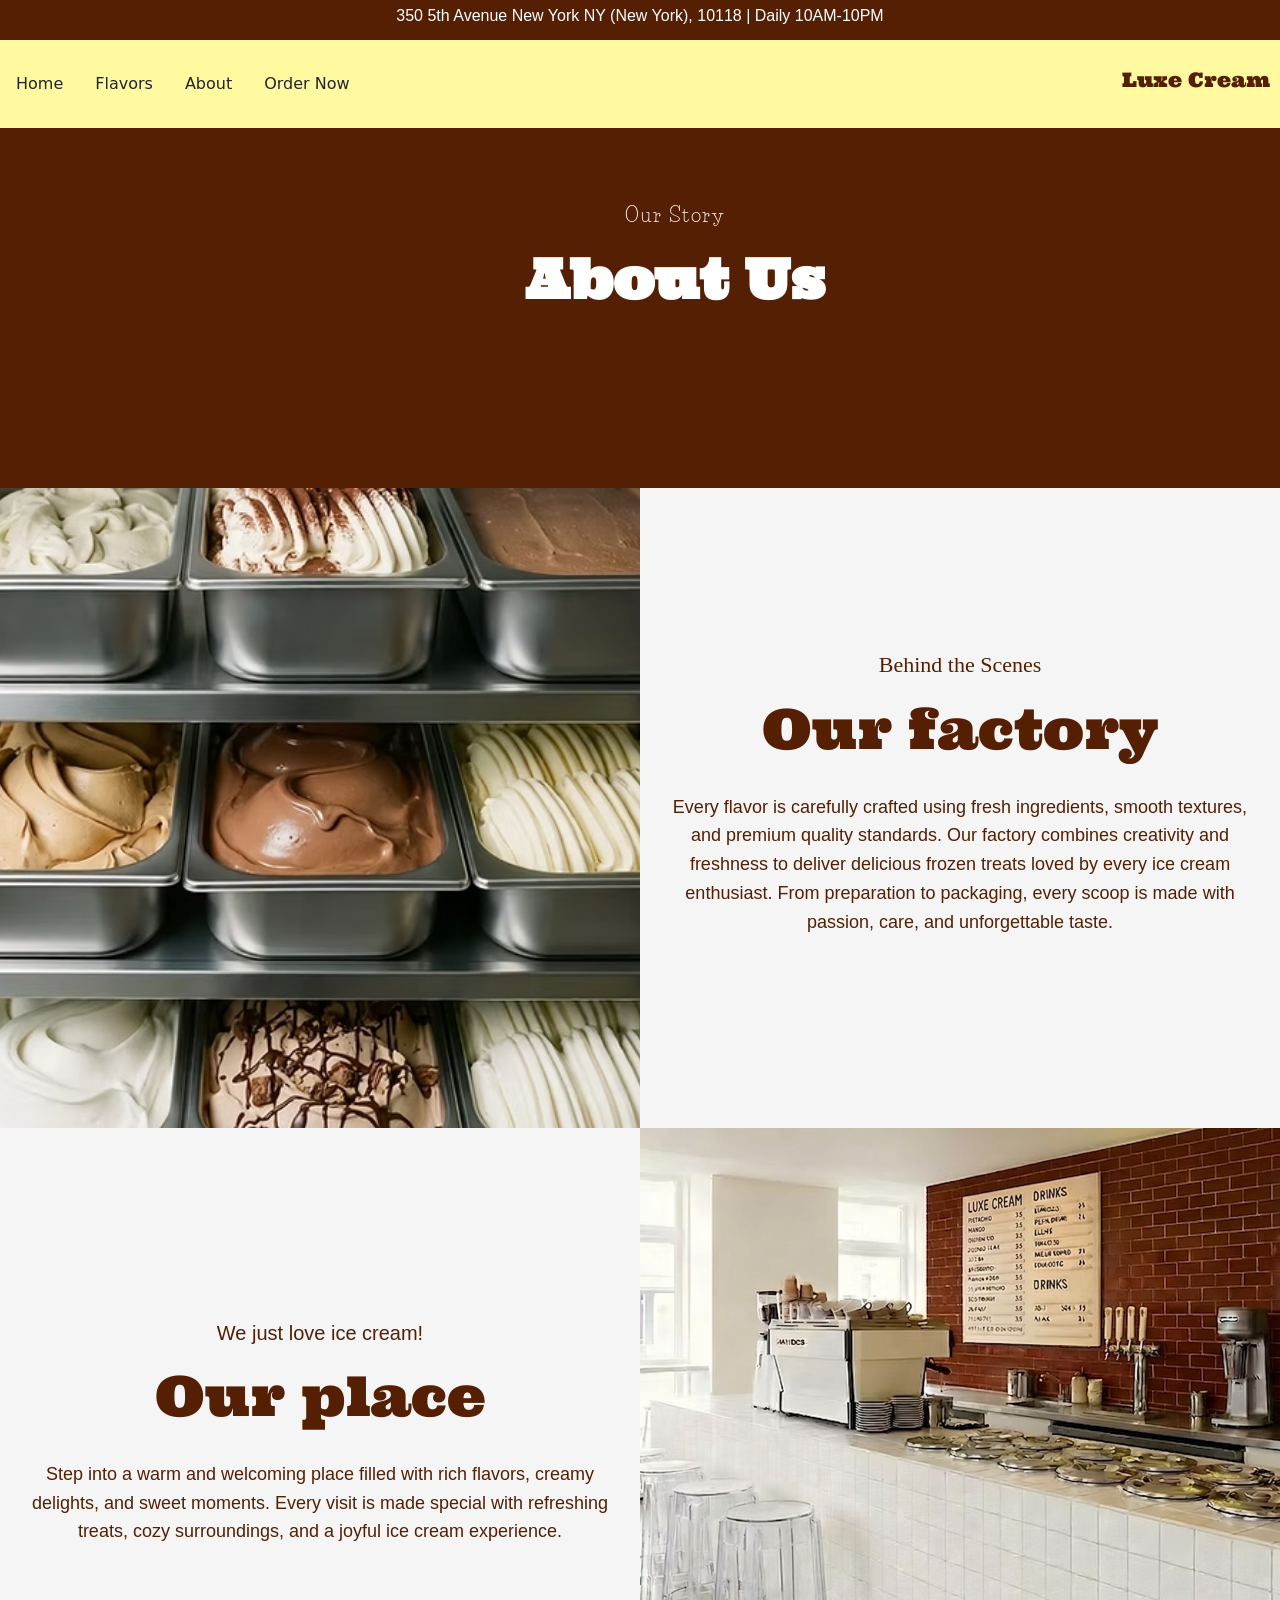
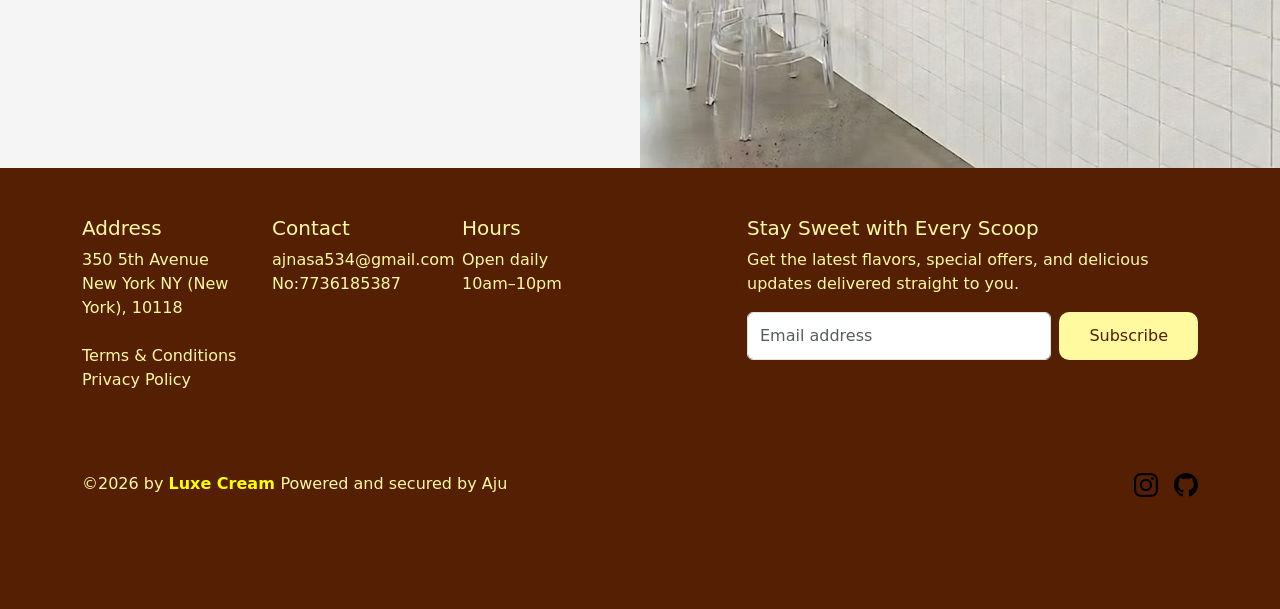
<file: about.html>
<!DOCTYPE html>
<html lang="en">
<head>
    <meta charset="UTF-8">
    <meta name="viewport" content="width=device-width, initial-scale=1.0">
    <title>About Us</title>
    <link href="https://cdn.jsdelivr.net/npm/bootstrap@5.3.8/dist/css/bootstrap.min.css" rel="stylesheet" integrity="sha384-sRIl4kxILFvY47J16cr9ZwB07vP4J8+LH7qKQnuqkuIAvNWLzeN8tE5YBujZqJLB" crossorigin="anonymous">
    <link rel="stylesheet" href="about.css">
    <link rel="preconnect" href="https://fonts.googleapis.com">
    <link rel="preconnect" href="https://fonts.gstatic.com" crossorigin>
    <link href="https://fonts.googleapis.com/css2?family=Ultra&display=swap" rel="stylesheet">
    <link rel="preconnect" href="https://fonts.googleapis.com">
    <link rel="preconnect" href="https://fonts.gstatic.com" crossorigin>
    <link href="https://fonts.googleapis.com/css2?family=Life+Savers&display=swap" rel="stylesheet">

</head>
<body>

     <!-- ad -->

    <div class="ads">
        <h6 class="text-white">
            350 5th Avenue New York NY (New York), 10118  |  
            Daily 10AM-10PM
        </h6>
    </div>

    <!-- nav bar -->

    <nav>
        <div class="navbar">
            <ul class="nav">
                <li class="nav-item">
                    <a class="nav-link active text-dark hover-effect" aria-current="page" href="index.html">Home</a>
                  </li>
                <li class="nav-item">
                  <a class="nav-link active text-dark hover-effect" aria-current="page" href="flavors.html">Flavors</a>
                </li>
                <li class="nav-item">
                  <a class="nav-link text-dark hover-effect" href="">About</a>
                </li>
                <li class="nav-item">
                  <a class="nav-link text-dark hover-effect" href="order.html">Order Now</a>
                </li>
            </ul>
            <div class="name">
                <h1>Luxe Cream</h1>
            </div>
        </div>
    </nav>

    <!-- nav ends here -->

    <!-- section 1 -->

    <section id="sec-1">
        <div class="title">
            <p>Our Story</p>
            <h1>About Us</h1>
        </div>
    </section>

    <!-- section 1 end -->

    <!-- about us sec starting -->

    <div class="container1">
        <div class="box box1">
        </div>
        <div class="box box2">
            <p class="smalll">Behind the Scenes</p>
            <h1>Our factory</h1>
            <p class="text2 py-3 px-3"> Every flavor is carefully crafted using fresh ingredients, smooth textures, and premium quality standards.  
                Our factory combines creativity and freshness to deliver delicious frozen treats loved by every ice cream enthusiast.  
                From preparation to packaging, every scoop is made with passion, care, and unforgettable taste.</p>
        </div>
        <div class="box box3">
            <p class="small">We just love ice cream!</p>
            <h1> Our place</h1>
            <p class="text1 py-3 px-3"> Step into a warm and welcoming place filled with rich flavors, creamy delights, and sweet moments.  
                Every visit is made special with refreshing treats, cozy surroundings, and a joyful ice cream experience.</p>
        </div>
        <div class="box box4">
        </div> 
    </div>

    <!-- about us section ending -->

    <!-- footer section starting -->
 
    <footer class="footer">
        <div class="container"> 
            <footer class="py-5"> 
                <div class="row"> 
                    <div class="col-6 col-md-2 mb-3"> 
                        <h5>Address</h5> 
                        <p class="nav flex-column"> 
                            350 5th Avenue
                            New York NY (New York),
                            10118
                        </p> <br>
                        <p>
                            Terms & Conditions
                            Privacy Policy
                        </p>
                            
                             </div> 
                             <div class="col-6 col-md-2 mb-3"> 
                                <h5>Contact</h5> 
                                <p class="nav flex-column">
                                    ajnasa534@gmail.com
                                    No:7736185387
                                </p>
                            </div> 
                            <div class="col-6 col-md-2 mb-3"> 
                                <h5>Hours</h5> 
                                <p class="nav flex-column">
                                    Open daily <br>
                                    10am–10pm
                                </p>
                            </div> 
                            <div class="col-md-5 offset-md-1 mb-3"> 
                                <form> 
                                    <h5>Stay Sweet with Every Scoop</h5> 
                                    <p>  Get the latest flavors, special offers, and delicious updates delivered straight to you.</p> 
                                    <div class="d-flex flex-column flex-sm-row w-100 gap-2"> 
                                        <label for="newsletter1" class="visually-hidden">Email address</label> 
                                        <input id="newsletter1" type="email" class="form-control" placeholder="Email address"> 
                                        <button id="btn-2">Subscribe</button>
                                    </div> 
                                </form> 
                            </div> 
                        </div> 
                    <div class="d-flex flex-column flex-sm-row justify-content-between py-4 my-4"> 
                            <p>©2026 by <span>Luxe Cream </span>Powered and secured by Aju</p> 
                        <ul class="list-unstyled d-flex"> 
                            <li class="ms-3"><a class="link-body-emphasis" href="https://www.instagram.com/ajuoo0/" aria-label="Instagram">
                                <svg xmlns="http://www.w3.org/2000/svg" width="24" height="24" fill="currentColor" class="bi bi-instagram" viewBox="0 0 16 16">
                                    <path d="M8 0C5.829 0 5.556.01 4.703.048 3.85.088 3.269.222 2.76.42a3.9 3.9 0 0 0-1.417.923A3.9 3.9 0 0 0 .42 2.76C.222 3.268.087 3.85.048 4.7.01 5.555 0 5.827 0 8.001c0 2.172.01 2.444.048 3.297.04.852.174 1.433.372 1.942.205.526.478.972.923 1.417.444.445.89.719 1.416.923.51.198 1.09.333 1.942.372C5.555 15.99 5.827 16 8 16s2.444-.01 3.298-.048c.851-.04 1.434-.174 1.943-.372a3.9 3.9 0 0 0 1.416-.923c.445-.445.718-.891.923-1.417.197-.509.332-1.09.372-1.942C15.99 10.445 16 10.173 16 8s-.01-2.445-.048-3.299c-.04-.851-.175-1.433-.372-1.941a3.9 3.9 0 0 0-.923-1.417A3.9 3.9 0 0 0 13.24.42c-.51-.198-1.092-.333-1.943-.372C10.443.01 10.172 0 7.998 0zm-.717 1.442h.718c2.136 0 2.389.007 3.232.046.78.035 1.204.166 1.486.275.373.145.64.319.92.599s.453.546.598.92c.11.281.24.705.275 1.485.039.843.047 1.096.047 3.231s-.008 2.389-.047 3.232c-.035.78-.166 1.203-.275 1.485a2.5 2.5 0 0 1-.599.919c-.28.28-.546.453-.92.598-.28.11-.704.24-1.485.276-.843.038-1.096.047-3.232.047s-2.39-.009-3.233-.047c-.78-.036-1.203-.166-1.485-.276a2.5 2.5 0 0 1-.92-.598 2.5 2.5 0 0 1-.6-.92c-.109-.281-.24-.705-.275-1.485-.038-.843-.046-1.096-.046-3.233s.008-2.388.046-3.231c.036-.78.166-1.204.276-1.486.145-.373.319-.64.599-.92s.546-.453.92-.598c.282-.11.705-.24 1.485-.276.738-.034 1.024-.044 2.515-.045zm4.988 1.328a.96.96 0 1 0 0 1.92.96.96 0 0 0 0-1.92m-4.27 1.122a4.109 4.109 0 1 0 0 8.217 4.109 4.109 0 0 0 0-8.217m0 1.441a2.667 2.667 0 1 1 0 5.334 2.667 2.667 0 0 1 0-5.334"/>
                                  </svg>
                            </a></li> 
                            <li class="ms-3"><a class="link-body-emphasis" href="https://github.com/ajuoo0?tab=repositories" aria-label="Facebook">
                                <svg xmlns="http://www.w3.org/2000/svg" width="24" height="24" fill="currentColor" class="bi bi-github" viewBox="0 0 16 16">
                                    <path d="M8 0C3.58 0 0 3.58 0 8c0 3.54 2.29 6.53 5.47 7.59.4.07.55-.17.55-.38 0-.19-.01-.82-.01-1.49-2.01.37-2.53-.49-2.69-.94-.09-.23-.48-.94-.82-1.13-.28-.15-.68-.52-.01-.53.63-.01 1.08.58 1.23.82.72 1.21 1.87.87 2.33.66.07-.52.28-.87.51-1.07-1.78-.2-3.64-.89-3.64-3.95 0-.87.31-1.59.82-2.15-.08-.2-.36-1.02.08-2.12 0 0 .67-.21 2.2.82.64-.18 1.32-.27 2-.27s1.36.09 2 .27c1.53-1.04 2.2-.82 2.2-.82.44 1.1.16 1.92.08 2.12.51.56.82 1.27.82 2.15 0 3.07-1.87 3.75-3.65 3.95.29.25.54.73.54 1.48 0 1.07-.01 1.93-.01 2.2 0 .21.15.46.55.38A8.01 8.01 0 0 0 16 8c0-4.42-3.58-8-8-8"/>
                                  </svg>
                            </a></li> 
                        </ul> 
                    </div> 
                </footer> 
            </div>
        </footer>    

    <!-- footer section ending  -->
</body>
</html>
</file>
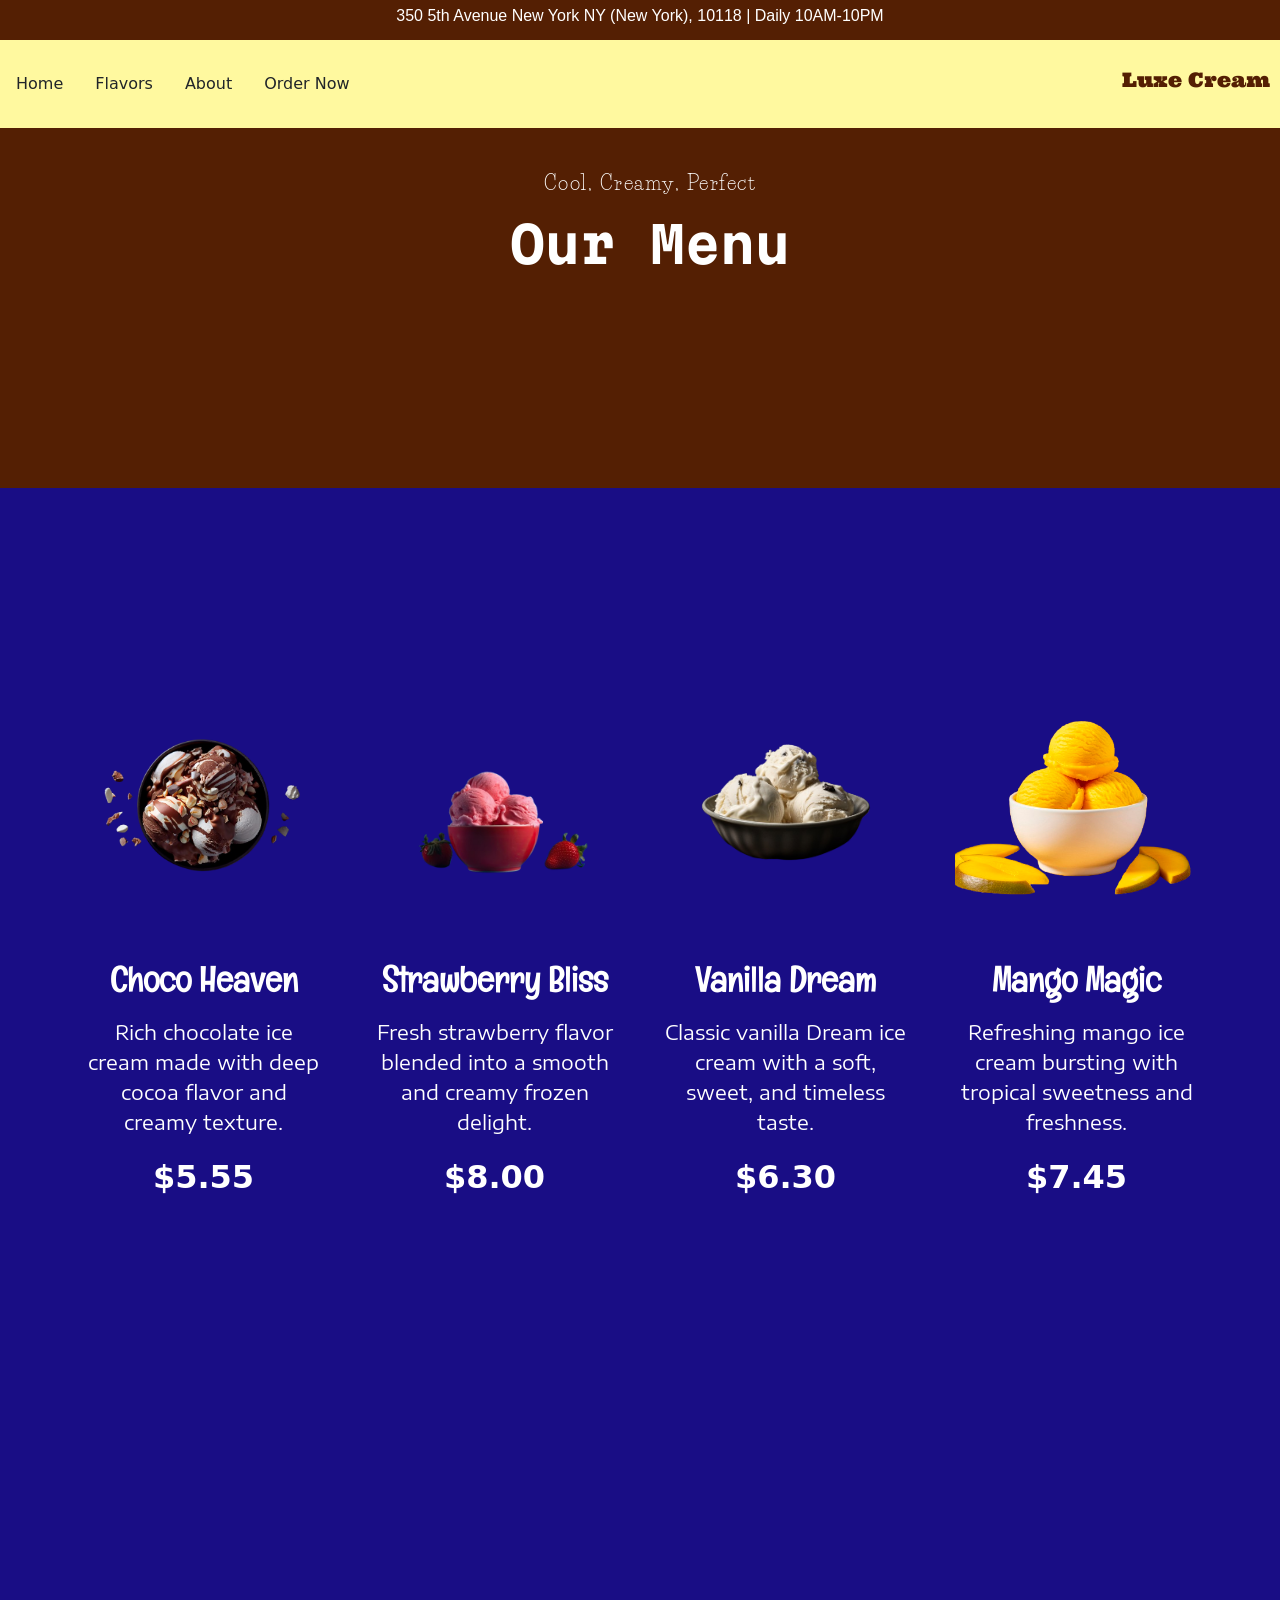
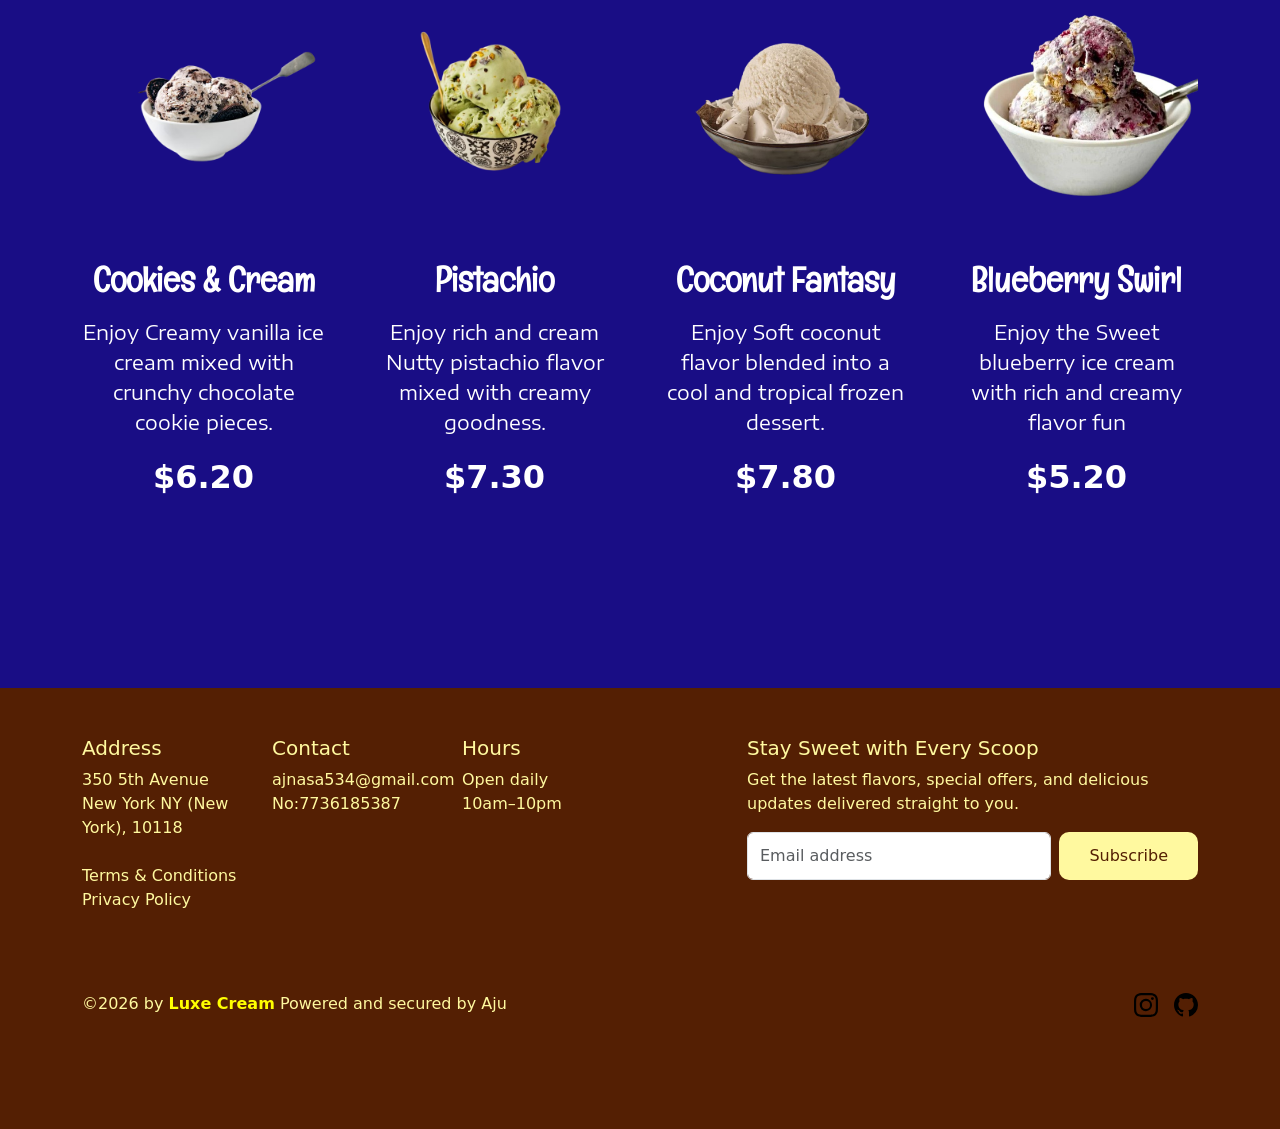
<file: flavors.html>
<!DOCTYPE html>
<html lang="en">
<head>
    <meta charset="UTF-8">
    <meta name="viewport" content="width=device-width, initial-scale=1.0">
    <title>Our Menu</title>
    <link href="https://cdn.jsdelivr.net/npm/bootstrap@5.3.8/dist/css/bootstrap.min.css" rel="stylesheet" integrity="sha384-sRIl4kxILFvY47J16cr9ZwB07vP4J8+LH7qKQnuqkuIAvNWLzeN8tE5YBujZqJLB" crossorigin="anonymous">
    <link rel="stylesheet" href="falvors.css">
    <link rel="preconnect" href="https://fonts.googleapis.com">
    <link rel="preconnect" href="https://fonts.gstatic.com" crossorigin>
    <link href="https://fonts.googleapis.com/css2?family=Ultra&display=swap" rel="stylesheet">
    <link rel="preconnect" href="https://fonts.googleapis.com">
    <link rel="preconnect" href="https://fonts.gstatic.com" crossorigin>
    <link href="https://fonts.googleapis.com/css2?family=Life+Savers&display=swap" rel="stylesheet">
    <link rel="preconnect" href="https://fonts.googleapis.com">
<link rel="preconnect" href="https://fonts.gstatic.com" crossorigin>
<link href="https://fonts.googleapis.com/css2?family=Martian+Mono:wght@100..800&display=swap" rel="stylesheet">
<link rel="preconnect" href="https://fonts.googleapis.com">
<link rel="preconnect" href="https://fonts.gstatic.com" crossorigin>
<link href="https://fonts.googleapis.com/css2?family=Englebert&display=swap" rel="stylesheet">
<link rel="preconnect" href="https://fonts.googleapis.com">
<link rel="preconnect" href="https://fonts.gstatic.com" crossorigin>
<link href="https://fonts.googleapis.com/css2?family=Encode+Sans+Expanded:wght@100;200;300;400;500;600;700;800;900&display=swap" rel="stylesheet">
</head>
<body>

    <!-- ads -->

    <div class="ads">
        <h6 class="text-white">
            350 5th Avenue New York NY (New York), 10118  |  
            Daily 10AM-10PM
        </h6>
    </div>
    <nav>

        <!-- nav bar -->
        <div class="navbar">
            <ul class="nav">
                <li class="nav-item">
                    <a class="nav-link active text-dark hover-effect" aria-current="page" href="index.html">Home</a>
                  </li>
                <li class="nav-item">
                  <a class="nav-link active text-dark hover-effect" aria-current="page" href="">Flavors</a>
                </li>
                <li class="nav-item">
                  <a class="nav-link text-dark hover-effect" href="about.html">About</a>
                </li>
                <li class="nav-item">
                  <a class="nav-link text-dark hover-effect" href="order.html">Order Now</a>
                </li>
            </ul>
            <div class="name">
                <h1>Luxe Cream</h1>
            </div>
        </div>
    </nav>

        <!-- nav ends here -->

        <!-- sec 1 -->
    <section id="sec-1">
        <div class="title">
            <p>Cool, Creamy, Perfect</p>
            <h1>Our Menu</h1>
        </div>
    </section>

    <!-- sec 1 end -->

    <!-- menu section starting -->

<section class="menu-section d-flex align-items-center">
    <div class="container">
        <div class="row text-center text-white g-5">
            <div class="col-lg-3 col-md-6">
                <div class="card-box">
                    <img src="./images/choco heaven.png" class="img-fluid mb-4">
                    <h2 class="mb-3 fw-bold box-h2">Choco Heaven</h2>
                    <p class="mb-3 box-p">Rich chocolate ice cream made with deep cocoa flavor and creamy texture.</p>
                    <div class="price">$5.55</div>
                </div>
            </div>
            <div class="col-lg-3 col-md-6">
                <div class="card-box">
                    <img src="./images/strawbliss.png" class="img-fluid mb-4">
                    <h2 class="mb-3 fw-bold box-h2">Strawberry Bliss</h2>
                    <p class="mb-3 box-p">Fresh strawberry flavor blended into a smooth and creamy frozen delight.</p>
                    <div class="price">$8.00</div>
                </div>
            </div>
            <div class="col-lg-3 col-md-6">
                <div class="card-box">
                    <img src="./images/vanila.png" class="img-fluid mb-4">
                    <h2 class="mb-3 fw-bold box-h2">Vanilla Dream</h2>
                    <p class="mb-3 box-p">Classic vanilla Dream ice cream with a soft, sweet, and timeless taste.</p>
                    <div class="price">$6.30</div>
                </div>
            </div>
            <div class="col-lg-3 col-md-6">
                <div class="card-box">
                    <img src="./images/mango.png" class="img-fluid mb-4">
                    <h2 class="mb-3 fw-bold box-h2">Mango Magic</h2>
                    <p class="mb-3 box-p">Refreshing mango ice cream bursting with tropical sweetness and freshness.</p>
                    <div class="price">$7.45</div>
                </div>
            </div>
        </div>
    </div>
</section>

<section class="menu-section d-flex align-items-center">
    <div class="container">
        <div class="row text-center text-white g-5">
            <div class="col-lg-3 col-md-6">
                <div class="card-box">
                    <img src="./images/cookies&cream.png" class="img-fluid mb-4">
                    <h2 class="mb-3 fw-bold box-h2">Cookies & Cream</h2>
                    <p class="mb-3 box-p">Enjoy Creamy vanilla ice cream mixed with crunchy chocolate cookie pieces.</p>
                    <div class="price">$6.20</div>
                </div>
            </div>
            <div class="col-lg-3 col-md-6">
                <div class="card-box">
                    <img src="./images/pista.png" class="img-fluid mb-4">
                    <h2 class="mb-3 fw-bold box-h2">Pistachio</h2>
                    <p class="mb-3 box-p">Enjoy rich and cream Nutty pistachio flavor mixed with creamy goodness.</p>
                    <div class="price">$7.30</div>
                </div>
            </div>
            <div class="col-lg-3 col-md-6">
                <div class="card-box">
                    <img src="./images/coconut.png" class="img-fluid mb-4">
                    <h2 class="mb-3 fw-bold box-h2">Coconut Fantasy</h2>
                    <p class="mb-3 box-p">Enjoy Soft coconut flavor blended into a cool and tropical frozen dessert.</p>
                    <div class="price">$7.80</div>
                </div>
            </div>
            <div class="col-lg-3 col-md-6">
                <div class="card-box">
                    <img src="./images/Blueberry.png" class="img-fluid mb-4">
                    <h2 class="mb-3 fw-bold box-h2">Blueberry Swirl</h2>
                    <p class="mb-3 box-p">Enjoy the Sweet blueberry ice cream with rich and creamy flavor fun</p>
                    <div class="price">$5.20</div>
                </div>
            </div>
        </div>
    </div>
</section>

         <!-- menu section ending -->

         <!-- footer sec starting -->

<footer class="footer">
    <div class="container"> 
        <footer class="py-5"> 
            <div class="row"> 
                <div class="col-6 col-md-2 mb-3"> 
                    <h5>Address</h5> 
                    <p class="nav flex-column"> 
                        350 5th Avenue
                        New York NY (New York),
                        10118
                    </p> <br>
                    <p>
                        Terms & Conditions
                        Privacy Policy
                    </p>
                        
                         </div> 
                         <div class="col-6 col-md-2 mb-3"> 
                            <h5>Contact</h5> 
                            <p class="nav flex-column">
                                ajnasa534@gmail.com
                                No:7736185387
                            </p>
                        </div> 
                        <div class="col-6 col-md-2 mb-3"> 
                            <h5>Hours</h5> 
                            <p class="nav flex-column">
                                Open daily <br>
                                10am–10pm
                            </p>
                        </div> 
                        <div class="col-md-5 offset-md-1 mb-3"> 
                            <form> 
                                <h5>Stay Sweet with Every Scoop</h5> 
                                <p>  Get the latest flavors, special offers, and delicious updates delivered straight to you.</p> 
                                <div class="d-flex flex-column flex-sm-row w-100 gap-2"> 
                                    <label for="newsletter1" class="visually-hidden">Email address</label> 
                                    <input id="newsletter1" type="email" class="form-control" placeholder="Email address"> 
                                    <button id="btn-2">Subscribe</button>
                                </div> 
                            </form> 
                        </div> 
                    </div> 
                <div class="d-flex flex-column flex-sm-row justify-content-between py-4 my-4"> 
                        <p>©2026 by <span id="span1">Luxe Cream</span> Powered and secured by Aju</p> 
                    <ul class="list-unstyled d-flex"> 
                        <li class="ms-3"><a class="link-body-emphasis" href="https://www.instagram.com/ajuoo0/" aria-label="Instagram">
                            <svg xmlns="http://www.w3.org/2000/svg" width="24" height="24" fill="currentColor" class="bi bi-instagram" viewBox="0 0 16 16">
                                <path d="M8 0C5.829 0 5.556.01 4.703.048 3.85.088 3.269.222 2.76.42a3.9 3.9 0 0 0-1.417.923A3.9 3.9 0 0 0 .42 2.76C.222 3.268.087 3.85.048 4.7.01 5.555 0 5.827 0 8.001c0 2.172.01 2.444.048 3.297.04.852.174 1.433.372 1.942.205.526.478.972.923 1.417.444.445.89.719 1.416.923.51.198 1.09.333 1.942.372C5.555 15.99 5.827 16 8 16s2.444-.01 3.298-.048c.851-.04 1.434-.174 1.943-.372a3.9 3.9 0 0 0 1.416-.923c.445-.445.718-.891.923-1.417.197-.509.332-1.09.372-1.942C15.99 10.445 16 10.173 16 8s-.01-2.445-.048-3.299c-.04-.851-.175-1.433-.372-1.941a3.9 3.9 0 0 0-.923-1.417A3.9 3.9 0 0 0 13.24.42c-.51-.198-1.092-.333-1.943-.372C10.443.01 10.172 0 7.998 0zm-.717 1.442h.718c2.136 0 2.389.007 3.232.046.78.035 1.204.166 1.486.275.373.145.64.319.92.599s.453.546.598.92c.11.281.24.705.275 1.485.039.843.047 1.096.047 3.231s-.008 2.389-.047 3.232c-.035.78-.166 1.203-.275 1.485a2.5 2.5 0 0 1-.599.919c-.28.28-.546.453-.92.598-.28.11-.704.24-1.485.276-.843.038-1.096.047-3.232.047s-2.39-.009-3.233-.047c-.78-.036-1.203-.166-1.485-.276a2.5 2.5 0 0 1-.92-.598 2.5 2.5 0 0 1-.6-.92c-.109-.281-.24-.705-.275-1.485-.038-.843-.046-1.096-.046-3.233s.008-2.388.046-3.231c.036-.78.166-1.204.276-1.486.145-.373.319-.64.599-.92s.546-.453.92-.598c.282-.11.705-.24 1.485-.276.738-.034 1.024-.044 2.515-.045zm4.988 1.328a.96.96 0 1 0 0 1.92.96.96 0 0 0 0-1.92m-4.27 1.122a4.109 4.109 0 1 0 0 8.217 4.109 4.109 0 0 0 0-8.217m0 1.441a2.667 2.667 0 1 1 0 5.334 2.667 2.667 0 0 1 0-5.334"/>
                              </svg>
                        </a></li> 
                        <li class="ms-3"><a class="link-body-emphasis" href="https://github.com/ajuoo0?tab=repositories" aria-label="Facebook">
                            <svg xmlns="http://www.w3.org/2000/svg" width="24" height="24" fill="currentColor" class="bi bi-github" viewBox="0 0 16 16">
                                <path d="M8 0C3.58 0 0 3.58 0 8c0 3.54 2.29 6.53 5.47 7.59.4.07.55-.17.55-.38 0-.19-.01-.82-.01-1.49-2.01.37-2.53-.49-2.69-.94-.09-.23-.48-.94-.82-1.13-.28-.15-.68-.52-.01-.53.63-.01 1.08.58 1.23.82.72 1.21 1.87.87 2.33.66.07-.52.28-.87.51-1.07-1.78-.2-3.64-.89-3.64-3.95 0-.87.31-1.59.82-2.15-.08-.2-.36-1.02.08-2.12 0 0 .67-.21 2.2.82.64-.18 1.32-.27 2-.27s1.36.09 2 .27c1.53-1.04 2.2-.82 2.2-.82.44 1.1.16 1.92.08 2.12.51.56.82 1.27.82 2.15 0 3.07-1.87 3.75-3.65 3.95.29.25.54.73.54 1.48 0 1.07-.01 1.93-.01 2.2 0 .21.15.46.55.38A8.01 8.01 0 0 0 16 8c0-4.42-3.58-8-8-8"/>
                              </svg>
                        </a></li> 
                    </ul> 
                </div> 
            </footer> 
        </div>
    </footer>

    <!-- footer sec ending -->
</body>
</html>
</file>
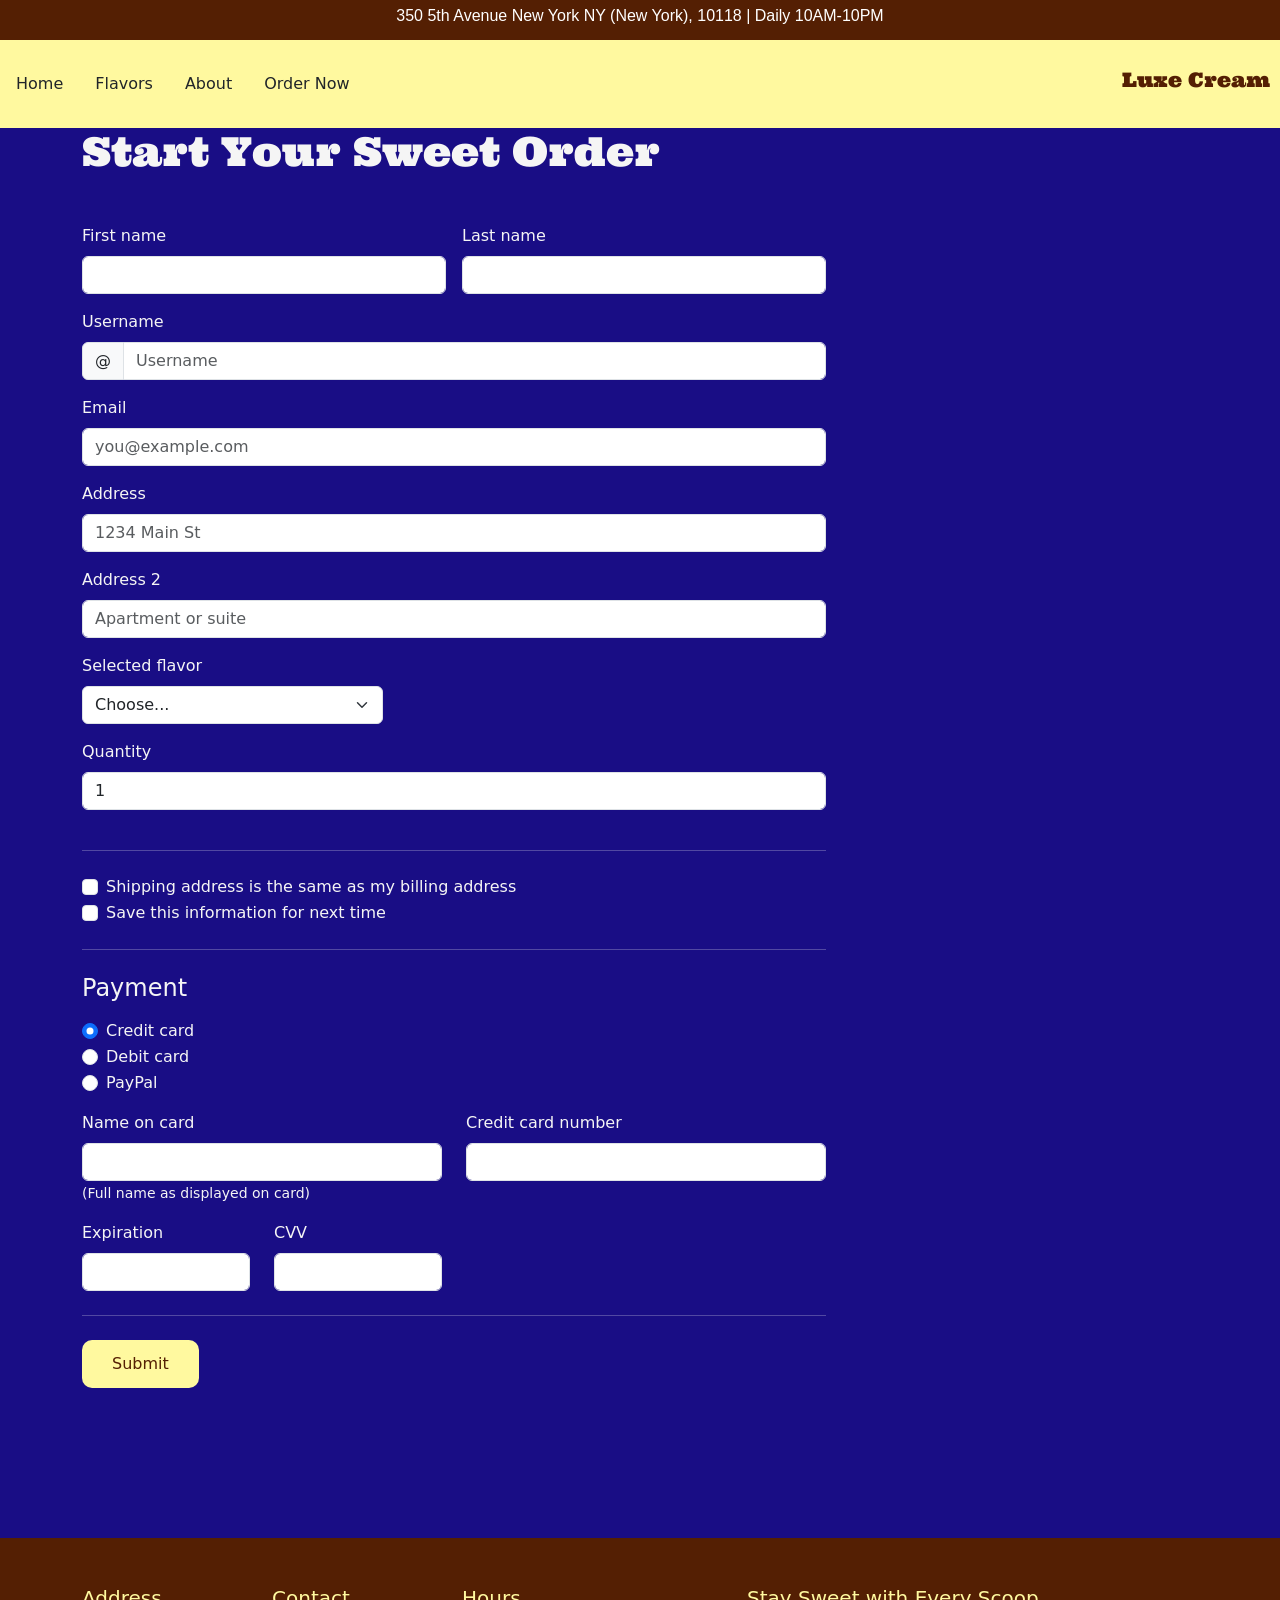
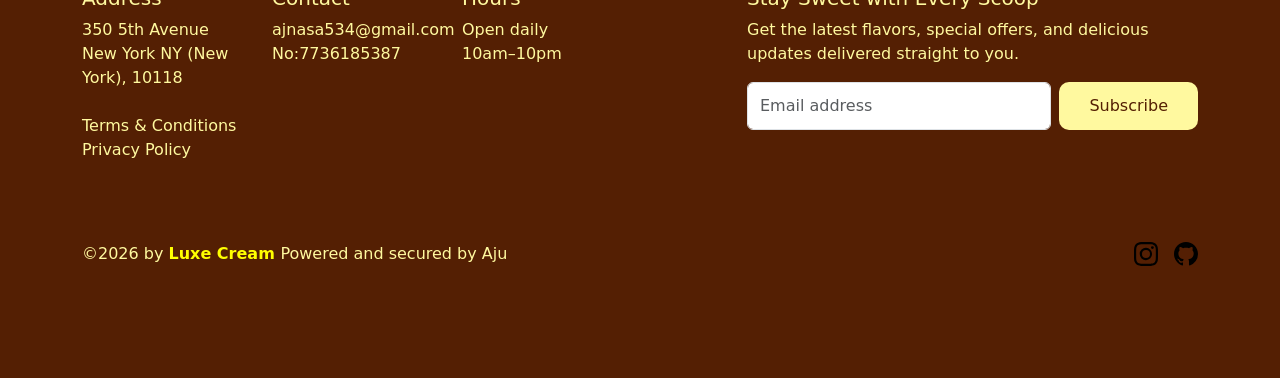
<file: order.html>
<!DOCTYPE html>
<html lang="en">
<head>
    <meta charset="UTF-8">
    <meta name="viewport" content="width=device-width, initial-scale=1.0">
    <title>Order now</title>
    <link href="https://cdn.jsdelivr.net/npm/bootstrap@5.3.8/dist/css/bootstrap.min.css" rel="stylesheet" integrity="sha384-sRIl4kxILFvY47J16cr9ZwB07vP4J8+LH7qKQnuqkuIAvNWLzeN8tE5YBujZqJLB" crossorigin="anonymous">
    <link rel="stylesheet" href="order.css">
    <link rel="preconnect" href="https://fonts.googleapis.com">
    <link rel="preconnect" href="https://fonts.gstatic.com" crossorigin>
    <link href="https://fonts.googleapis.com/css2?family=Ultra&display=swap" rel="stylesheet">
</head>
<body>

    <!-- ads -->


    <div class="ads">
        <h6 class="text-white">
            350 5th Avenue New York NY (New York), 10118  |  
            Daily 10AM-10PM
        </h6>
    </div>

    <!-- nav bar -->

    <nav>
        <div class="navbar">
            <ul class="nav">
                <li class="nav-item">
                    <a class="nav-link active text-dark hover-effect" aria-current="page" href="index.html">Home</a>
                  </li>
                <li class="nav-item">
                  <a class="nav-link active text-dark hover-effect" aria-current="page" href="flavors.html">Flavors</a>
                </li>
                <li class="nav-item">
                  <a class="nav-link text-dark hover-effect" href="about.html">About</a>
                </li>
                <li class="nav-item">
                  <a class="nav-link text-dark hover-effect" href="">Order Now</a>
                </li>
            </ul>
            <div class="name">
                <h1>Luxe Cream</h1>
            </div>
        </div>
    </nav>

    <!-- nav ends here -->

    <!-- order section starting -->
<section id="sec1">
    <div class="container">
    <div class="col-md-7 col-lg-8" > 
        <h4 class="mb-5 head">Start Your Sweet Order</h4> 
        <form class="needs-validation" novalidate=""> 
            <div class="row g-3"> 
                <div class="col-sm-6"> 
                    <label for="firstName" class="form-label">First name</label> 
                    <input type="text" class="form-control" id="firstName" placeholder="" value="" required=""> 
                    <div class="invalid-feedback">Valid first name is required.
                    </div> 
                </div> 
                <div class="col-sm-6"> 
                    <label for="lastName" class="form-label">Last name</label> 
                    <input type="text" class="form-control" id="lastName" placeholder="" value="" required=""> 
                    <div class="invalid-feedback">
                    Valid last name is required.
        </div> 
    </div> 
    <div class="col-12"> 
        <label for="username" class="form-label">Username</label> 
        <div class="input-group has-validation"> 
            <span class="input-group-text">@</span> 
            <input type="text" class="form-control" id="username" placeholder="Username" required=""> 
            <div class="invalid-feedback">
             Your username is required.
        </div> 
    </div> 
</div> 
<div class="col-12"> <label for="email" class="form-label">Email</label> 
<input type="email" class="form-control" id="email" placeholder="you@example.com"> 
<div class="invalid-feedback">
        Please enter a valid email address for shipping updates.
        </div> 
    </div> 
    <div class="col-12"> 
        <label for="address" class="form-label">Address</label> 
        <input type="text" class="form-control" id="address" placeholder="1234 Main St" required=""> 
        <div class="invalid-feedback">
        Please enter your shipping address.
        </div> 
    </div> 
    <div class="col-12"> 
        <label for="address2" class="form-label">Address 2 </label> 
        <input type="text" class="form-control" id="address2" placeholder="Apartment or suite"> 
    </div> 
    <div class="col-md-5"> 
        <label class="form-label">Selected flavor</label> 
        <select class="form-select"> 
            <option value="">Choose...</option> 
            <option>Chocolate Heaven</option> 
            <option>Strawberry Bliss</option> 
            <option>Vanilla Dream</option> 
            <option>Mango Magic</option> 
            <option>Cookies & Cream</option> 
            <option>Pistachio Paradise</option> 
            <option>Coconut Fantasy</option> 
            <option>Blueberry Swirl</option> 
        </select> 
            <div class="invalid-feedback">
        Please select a valid Flavor.
        </div> 
    </div> 

    <div class="mb-3">
        <label class="form-label">Quantity</label>
        <input type="number" class="form-control" min="1" max="15" value="1">
      </div>
</div> 
<hr class="my-4"> 
<div class="form-check"> 
    <input type="checkbox" class="form-check-input" id="same-address"> 
    <label class="form-check-label" for="same-address">Shipping address is the same as my billing address</label> 
</div> 
<div class="form-check"> 
    <input type="checkbox" class="form-check-input" id="save-info"> 
    <label class="form-check-label" for="save-info">Save this information for next time</label> 
</div> 
<hr class="my-4"> 
<h4 class="mb-3">Payment</h4> 
<div class="my-3"> 
    <div class="form-check"> 
        <input id="credit" name="paymentMethod" type="radio" class="form-check-input" checked="" required=""> 
        <label class="form-check-label" for="credit">Credit card</label> 
    </div> 
    <div class="form-check"> 
        <input id="debit" name="paymentMethod" type="radio" class="form-check-input" required=""> 
        <label class="form-check-label" for="debit">Debit card</label> 
    </div> 
    <div class="form-check"> 
        <input id="paypal" name="paymentMethod" type="radio" class="form-check-input" required=""> 
        <label class="form-check-label" for="paypal">PayPal</label> 
    </div> 
</div> 
<div class="row gy-3"> 
    <div class="col-md-6"> 
        <label for="cc-name" class="form-label">Name on card</label>
        <input type="text" class="form-control" id="cc-name" placeholder="" required=""> 
        <small>(Full name as displayed on card)</small> 
        <div class="invalid-feedback">
        Name on card is required
        </div> 
    </div> 
    <div class="col-md-6"> 
        <label for="cc-number" class="form-label">Credit card number</label> 
        <input type="text" class="form-control" id="cc-number" placeholder="" required=""> 
        <div class="invalid-feedback">
        Credit card number is required
        </div> 
    </div> 
    <div class="col-md-3"> 
        <label for="cc-expiration" class="form-label">Expiration</label> 
        <input type="text" class="form-control" id="cc-expiration" placeholder="" required=""> 
        <div class="invalid-feedback">
        Expiration date required
        </div> 
    </div> 
    <div class="col-md-3"> 
        <label for="cc-cvv" class="form-label">CVV</label> 
        <input type="text" class="form-control" id="cc-cvv" placeholder="" required=""> 
        <div class="invalid-feedback">
        Security code required
        </div> 
    </div> 
</div> 
<hr class="my-4"> 
<button id="btn-4" type="submit">Submit</button>
</form> 
</div>
</div>
</section>

           <!-- order section ending -->

           <!-- footer section starting -->

<footer class="footer">
    <div class="container"> 
        <footer class="py-5"> 
            <div class="row"> 
                <div class="col-6 col-md-2 mb-3"> 
                    <h5>Address</h5> 
                    <p class="nav flex-column"> 
                        350 5th Avenue
                        New York NY (New York),
                        10118
                    </p> <br>
                    <p>
                        Terms & Conditions
                        Privacy Policy
                    </p>
                        
                         </div> 
                         <div class="col-6 col-md-2 mb-3"> 
                            <h5>Contact</h5> 
                            <p class="nav flex-column">
                                ajnasa534@gmail.com
                                No:7736185387
                            </p>
                        </div> 
                        <div class="col-6 col-md-2 mb-3"> 
                            <h5>Hours</h5> 
                            <p class="nav flex-column">
                                Open daily <br>
                                10am–10pm
                            </p>
                        </div> 
                        <div class="col-md-5 offset-md-1 mb-3"> 
                            <form> 
                                <h5>Stay Sweet with Every Scoop</h5> 
                                <p>  Get the latest flavors, special offers, and delicious updates delivered straight to you.</p> 
                                <div class="d-flex flex-column flex-sm-row w-100 gap-2"> 
                                    <label for="newsletter1" class="visually-hidden">Email address</label> 
                                    <input id="newsletter1" type="email" class="form-control" placeholder="Email address"> 
                                    <button id="btn-2">Subscribe</button>
                                </div> 
                            </form> 
                        </div> 
                    </div> 
                <div class="d-flex flex-column flex-sm-row justify-content-between py-4 my-4"> 
                        <p>©2026 by <span>Luxe Cream </span>Powered and secured by Aju</p> 
                    <ul class="list-unstyled d-flex"> 
                        <li class="ms-3"><a class="link-body-emphasis" href="https://www.instagram.com/ajuoo0/" aria-label="Instagram">
                            <svg xmlns="http://www.w3.org/2000/svg" width="24" height="24" fill="currentColor" class="bi bi-instagram" viewBox="0 0 16 16">
                                <path d="M8 0C5.829 0 5.556.01 4.703.048 3.85.088 3.269.222 2.76.42a3.9 3.9 0 0 0-1.417.923A3.9 3.9 0 0 0 .42 2.76C.222 3.268.087 3.85.048 4.7.01 5.555 0 5.827 0 8.001c0 2.172.01 2.444.048 3.297.04.852.174 1.433.372 1.942.205.526.478.972.923 1.417.444.445.89.719 1.416.923.51.198 1.09.333 1.942.372C5.555 15.99 5.827 16 8 16s2.444-.01 3.298-.048c.851-.04 1.434-.174 1.943-.372a3.9 3.9 0 0 0 1.416-.923c.445-.445.718-.891.923-1.417.197-.509.332-1.09.372-1.942C15.99 10.445 16 10.173 16 8s-.01-2.445-.048-3.299c-.04-.851-.175-1.433-.372-1.941a3.9 3.9 0 0 0-.923-1.417A3.9 3.9 0 0 0 13.24.42c-.51-.198-1.092-.333-1.943-.372C10.443.01 10.172 0 7.998 0zm-.717 1.442h.718c2.136 0 2.389.007 3.232.046.78.035 1.204.166 1.486.275.373.145.64.319.92.599s.453.546.598.92c.11.281.24.705.275 1.485.039.843.047 1.096.047 3.231s-.008 2.389-.047 3.232c-.035.78-.166 1.203-.275 1.485a2.5 2.5 0 0 1-.599.919c-.28.28-.546.453-.92.598-.28.11-.704.24-1.485.276-.843.038-1.096.047-3.232.047s-2.39-.009-3.233-.047c-.78-.036-1.203-.166-1.485-.276a2.5 2.5 0 0 1-.92-.598 2.5 2.5 0 0 1-.6-.92c-.109-.281-.24-.705-.275-1.485-.038-.843-.046-1.096-.046-3.233s.008-2.388.046-3.231c.036-.78.166-1.204.276-1.486.145-.373.319-.64.599-.92s.546-.453.92-.598c.282-.11.705-.24 1.485-.276.738-.034 1.024-.044 2.515-.045zm4.988 1.328a.96.96 0 1 0 0 1.92.96.96 0 0 0 0-1.92m-4.27 1.122a4.109 4.109 0 1 0 0 8.217 4.109 4.109 0 0 0 0-8.217m0 1.441a2.667 2.667 0 1 1 0 5.334 2.667 2.667 0 0 1 0-5.334"/>
                              </svg>
                        </a></li> 
                        <li class="ms-3"><a class="link-body-emphasis" href="https://github.com/ajuoo0?tab=repositories" aria-label="Facebook">
                            <svg xmlns="http://www.w3.org/2000/svg" width="24" height="24" fill="currentColor" class="bi bi-github" viewBox="0 0 16 16">
                                <path d="M8 0C3.58 0 0 3.58 0 8c0 3.54 2.29 6.53 5.47 7.59.4.07.55-.17.55-.38 0-.19-.01-.82-.01-1.49-2.01.37-2.53-.49-2.69-.94-.09-.23-.48-.94-.82-1.13-.28-.15-.68-.52-.01-.53.63-.01 1.08.58 1.23.82.72 1.21 1.87.87 2.33.66.07-.52.28-.87.51-1.07-1.78-.2-3.64-.89-3.64-3.95 0-.87.31-1.59.82-2.15-.08-.2-.36-1.02.08-2.12 0 0 .67-.21 2.2.82.64-.18 1.32-.27 2-.27s1.36.09 2 .27c1.53-1.04 2.2-.82 2.2-.82.44 1.1.16 1.92.08 2.12.51.56.82 1.27.82 2.15 0 3.07-1.87 3.75-3.65 3.95.29.25.54.73.54 1.48 0 1.07-.01 1.93-.01 2.2 0 .21.15.46.55.38A8.01 8.01 0 0 0 16 8c0-4.42-3.58-8-8-8"/>
                              </svg>
                        </a></li> 
                    </ul> 
                </div> 
            </footer> 
        </div>
    </footer>    

    <!-- footer section ending -->

</body>
</html>
</file>
<file: about.css>
* {
    margin: 0;
    padding: 0;
    box-sizing: border-box;
}
html,body{
    overflow-x: hidden;
    width: 100%;
}

.ads {
    font-family: sans-serif;
    background-color: #541F03;
    display: flex;
    justify-content: center;
    align-items: center;
    height: 40px;
}
.navbar {
    background-color: #FFF99F;
}
.hover-effect:hover {
    text-decoration: underline;
}

.name h1 {
    font-size: 20px;
    padding: 20px 10px;
    color: #541F03;
    font-style:normal;
    font-family: "Ultra", serif; 
}

/* sec 1 */


#sec-1 {
    background-color: #541F03;
    height: 40vh;
    color: white;
}
.title {
   text-align: center;
   position: absolute;
   top: 200px;
   left: 525px;
}

.title p {
    font-size: 20px;
    font-family: "Life Savers", serif;
    letter-spacing: 1.5px;
}

.title h1 {
    font-size: 55px;
    font-family: "Ultra", serif; 
    font-weight: bold;
} 

/* sec 1 end  */

/* about us sec */

.container1 {
    background-color: whitesmoke;
    min-height: 100vh;
    width: 100%;
    margin: auto;
    display: grid;
    grid-template-columns: 1fr  1fr;
}

.box {
    aspect-ratio: 1 / 1;  
}

.box1 {
    background-image: url(./images/creams.avif);
    background-size: cover;
    background-position: center;
}

.box2 {
    background-color: whitesmoke;
    display: flex;
    flex-direction: column;
    justify-content: center;
    align-items: center;
    text-align: center; 
}

.smalll {
    font-size: 22px;
    color: #541F03;
    font-family: serif;
    margin-bottom: 15px;
}

.box2 h1 {
    font-size: 55px;
    font-family: "Ultra", serif;
    color: #541F03;
    margin-bottom: 15px;
}
.text2 {
    font-size: 18px;
    color: #541F03;
    line-height: 1.6;
    font-family: 'Segoe UI', Tahoma, Geneva, Verdana, sans-serif;
}

.box3 {
    background-color: whitesmoke;
    display: flex;
    flex-direction: column;
    justify-content: center;
    align-items: center;
    text-align: center; 
}

.small {
    font-size: 20px;
    color: #541F03;
    font-family: 'Segoe UI', Tahoma, Geneva, Verdana, sans-serif;
    margin-bottom: 15px;
}

.box3 h1 {
    font-size: 55px;
    font-family: "Ultra", serif;
    color: #541F03;
    margin-bottom: 15px;
}
.text1 {
    font-size: 18px;
    color: #541F03;
    line-height: 1.6;
    font-family: 'Segoe UI', Tahoma, Geneva, Verdana, sans-serif;
}

.box4 {
    background-image: url(./images/shopimage.png);
    background-size: cover;
}

/* about us sec end */

/* footer sec starting */

.footer {
    background-color: #541F03;
    color: #FFF99F;
}
span {
    color: yellow;
    font-weight: bold;
}

#btn-2 {
    padding: 12px 30px;
    border-radius: 10px;
    background-color:#FFF99F ;
    color: #541F03;
    border: none;
    transition: all 0.3s ease;
    cursor: pointer;
}

#btn-2:hover {
    transform: translateY(-8px) scale(1.05);
    box-shadow: 0 15px 30px rgba(0, 0, 0, 0.15);
}

/* footer sec ending */


/* ---------- responsive section------------ */


/* MQ mobile view */

@media (max-width:576px) {

    .ads h6 { 
        font-size: 12px;
    }
    .navbar {
        display: flex;
        flex-direction: column;
        justify-content: center;
    }
    .name h1 {
        padding: 15px 10px;
    }
    .title {
        position: static;
        padding-left: 20px;
        padding-top: 80px;
    }
    .title p {
        font-size: 16px;
    }
    .title h1 {
        font-size: 30px;
    }
    .container1 {
        display: grid;
        grid-template-columns: 1fr;
        width: 100%;
    }
}

@media (max-width:396px) {
    .smalll {
        font-size: 14px;
    }
    .box2 h1 {
        font-size: 26px;
    }
    .text2 {
        font-size: 15px;
    }
    .small {
        font-size: 14px;
    }
    .box3 h1 {
        font-size: 26px;
    }
    .text1 {
        font-size: 15px;
    }
}

/* MQ tablet view */

@media (min-width:577px) and (max-width:768px) {

    .container1 {
        display: grid;
        grid-template-columns: 1fr;
        width: 100%;
    }

    .title {
        position: static;
        padding-left: 20px;
        padding-top: 40px;
    }
}


@media (min-width:769px) and (max-width:1024px) {

    .container1 {
        display: grid;
        grid-template-columns: 1fr;
        width: 100%;
    }
    .title {
        position: static;
        padding-left: 20px;
        padding-top: 160px;
    }
    .smalll {
        font-size: 35px;
    }
    .box2 h1 {
        font-size: 60px;
    }
    .text2 {
        font-size: 30px;
    }
    .small {
        font-size: 35px;
    }
    .box3 h1 {
        font-size: 60px;
    }
    .text1 {
        font-size: 30px;
    }
}
</file>
<file: falvors.css>
* {
    margin: 0;
    padding: 0;
    box-sizing: border-box;
}
html,body{
    overflow-x: hidden;
    width: 100%;
}

.ads {
    font-family: sans-serif;
    background-color: #541F03;
    display: flex;
    justify-content: center;
    align-items: center;
    height: 40px;
}
.navbar {
    background-color: #FFF99F;
}
.hover-effect:hover {
    text-decoration: underline;
}

.name h1 {
    font-size: 20px;
    padding: 20px 10px;
    color: #541F03;
    font-style:normal;
    font-family: "Ultra", serif; 
}

/* sec 1  */

#sec-1 {
    background-color: #541F03;
    height: 40vh;
    color: white;
}
.title {
   text-align: center;
   position: absolute;
   top: 200px;
   left: 525px;
}

.title p {
    font-size: 20px;
    font-family: "Life Savers", serif;
    letter-spacing: 1.5px;

}

.title h1 {
    font-size: 50px;
    font-family: "Martian Mono", monospace;
    font-weight: bold;
}

/* sec 1 ending */

/* menu section starts from here */

.menu-section {
    background-color: #190d85;
    min-height: 100vh;
}
.card-box img {
    width: 260px;
    height: 260px;
    object-fit: contain;
}
.box-h2 {
    font-size: 35px;
    font-family: "Englebert", cursive;
}
.box-p {
    font-size: 20px;
    font-family: "Encode Sans Expanded", sans-serif;
    line-height: 1.5;
}
.price {
    font-size: 32px;
    font-weight: bold;
}

/* menu sec ends here */

/* footer sec starting */

.footer {
    background-color: #541F03;
    color: #FFF99F;
}
#span1 {
    color: yellow;
    font-weight: bold;
    font-size: 16px;
}

#btn-2 {
    padding: 12px 30px;
    border-radius: 10px;
    background-color:#FFF99F ;
    color: #541F03;
    border: none;
    transition: all 0.3s ease;
    cursor: pointer;
}

#btn-2:hover {
    transform: translateY(-8px) scale(1.05);
    box-shadow: 0 15px 30px rgba(0, 0, 0, 0.15);
}

/* footer sec ending */


/* ---------- responsive section------------ */

/* media query mobile view */

@media (max-width:576px) {

    .ads h6 { 
        font-size: 12px;
    }
    .navbar {
        display: flex;
        flex-direction: column;
        justify-content: center;
    }
    .name h1 {
        padding: 15px 10px;
    }
    .title {
        position: static;
        padding-left: 20px;
        padding-top: 40px;
    }
}

/* MQ tablet view */

@media (min-width:577px) and (max-width:768px) {

    .title {
        position: static;
        padding-left: 20px;
        padding-top: 40px;
    }
     
}

/* MQ laptop view */

@media (min-width:769px) {
    .title {
        position: static;
        padding-left: 20px;
        padding-top: 40px;
    }

}
</file>
<file: order.css>
* {
    margin: 0;
    padding: 0;
    box-sizing: border-box;
}

.ads {
    font-family: sans-serif;
    background-color: #541F03;
    display: flex;
    justify-content: center;
    align-items: center;
    height: 40px;
}
.navbar {
    background-color: #FFF99F;
}
.hover-effect:hover {
    text-decoration: underline;
}

.name h1 {
    font-size: 20px;
    padding: 20px 10px;
    color: #541F03;
    font-style:normal;
    font-family: "Ultra", serif; 
}

/* order sec starting */

#sec1 {
    min-height: 100vh;
    width: 100%;
    background-color: #190d85;
    color: whitesmoke;
}
.head {
    font-size: 40px;
    font-family: "Ultra", serif; 

}
/* order sec ending */

/* footer sec starting */

.footer {
    background-color: #541F03;
    color: #FFF99F;
}
span {
    color: yellow;
    font-weight: bold;
}

#btn-2 {
    padding: 12px 30px;
    border-radius: 10px;
    background-color:#FFF99F ;
    color: #541F03;
    border: none;
    transition: all 0.3s ease;
    cursor: pointer;
}

#btn-2:hover {
    transform: translateY(-8px) scale(1.05);
    box-shadow: 0 15px 30px rgba(0, 0, 0, 0.15);
}

#btn-4 {
    margin-bottom: 150px;
    padding: 12px 30px;
    border-radius: 10px;
    background-color:#FFF99F ;
    color: #541F03;
    border: none;
}

/* footer sec ending */

/* ---------- responsive section------------ */


/* MQ mobile view */

@media (max-width:576px) {
    .ads h6 { 
        font-size: 12px;
    }
    .navbar {
        display: flex;
        flex-direction: column;
        justify-content: center;
    }
    .name h1 {
        padding: 15px 10px;
    }
}
</file>
